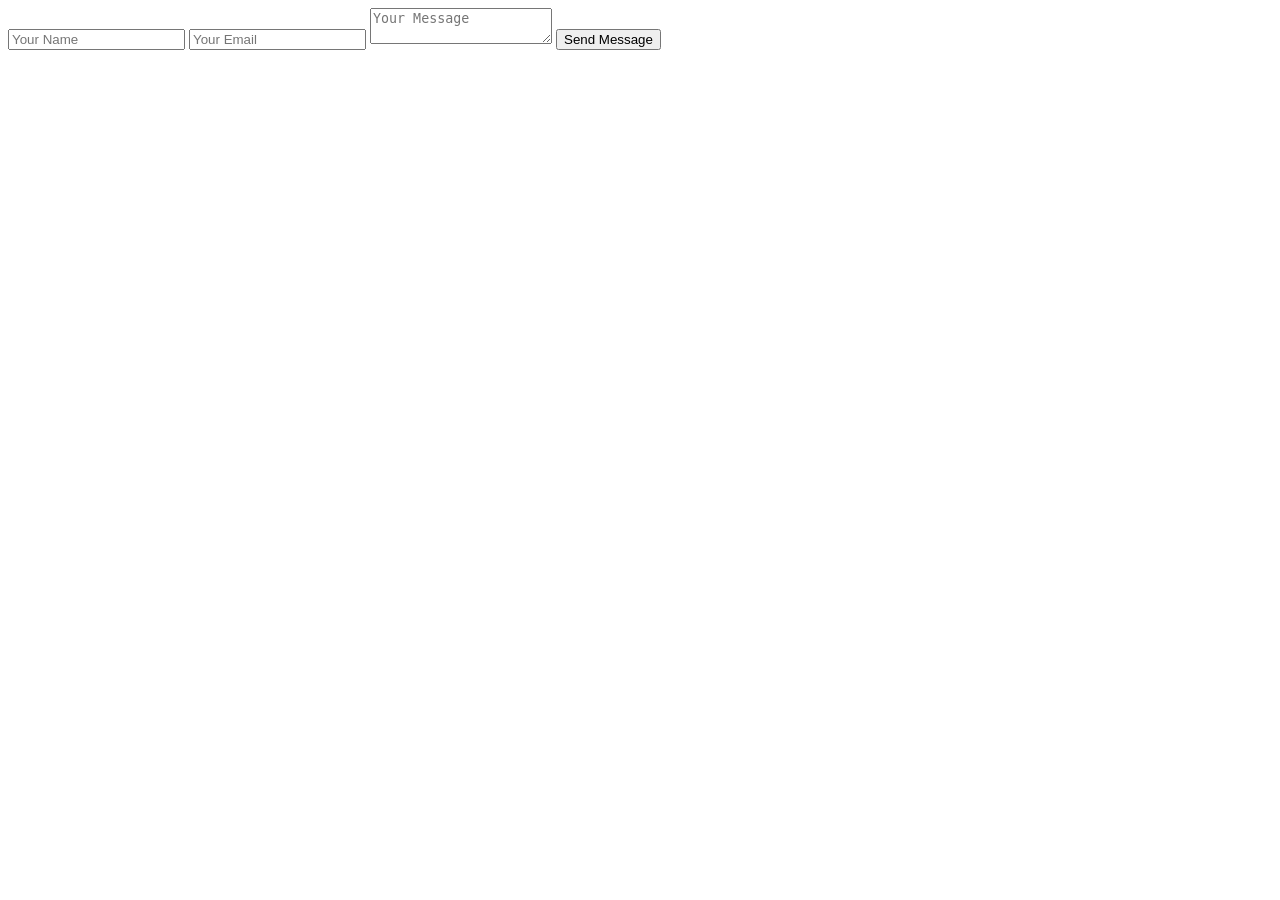
<file: testform.html>
<!DOCTYPE html>
<html>
<head>
    <title>Form Test</title>
</head>
<body>
    <form action="https://formsubmit.co/venkat7969s@gmail.com" method="POST">
        <input type="text" name="name" required placeholder="Your Name">
        <input type="email" name="email" required placeholder="Your Email">
        <textarea name="message" required placeholder="Your Message"></textarea>
        <button type="submit">Send Message</button>
    </form>
</body>
</html>
</file>
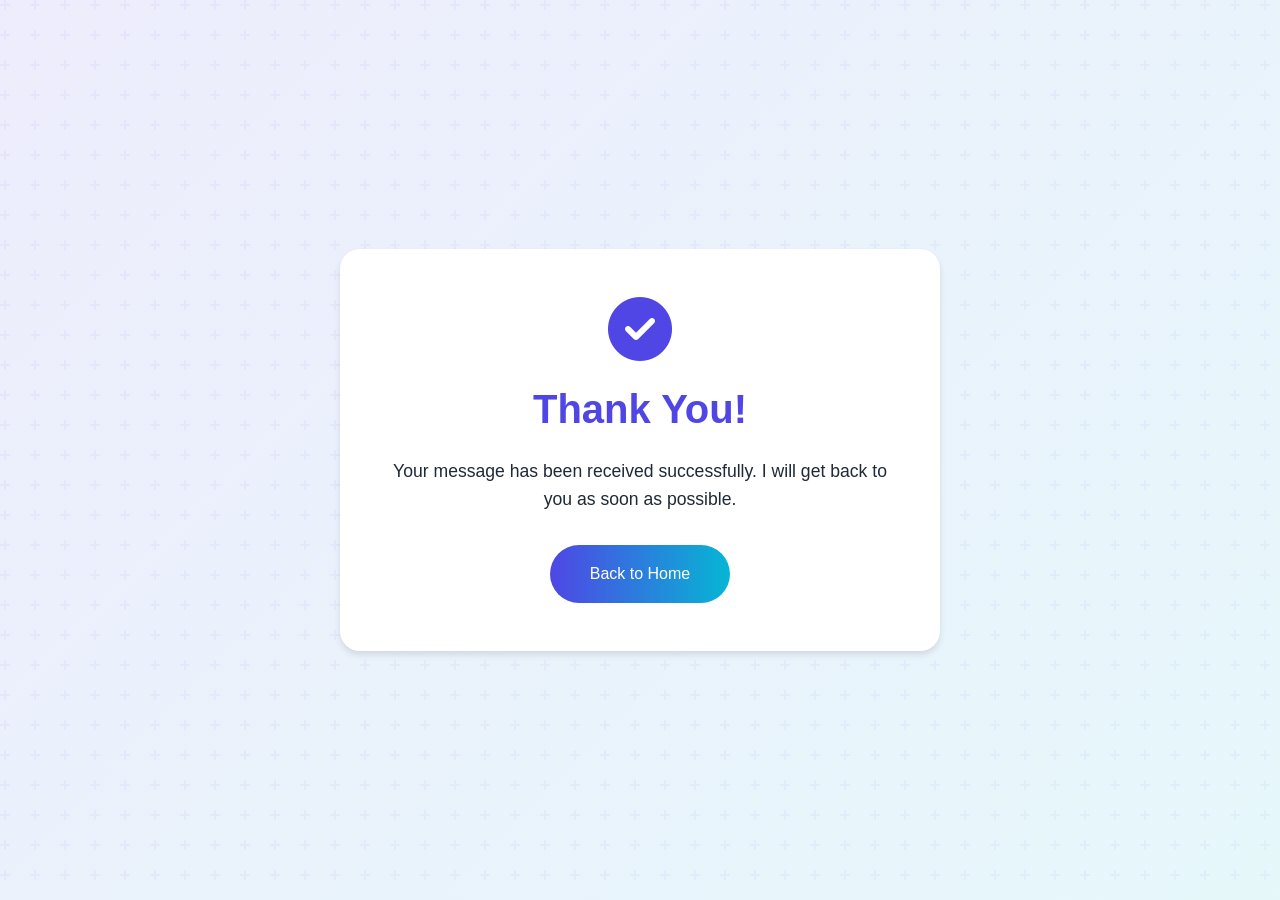
<file: thanks.html>
<!DOCTYPE html>
<html lang="en">
<head>
    <meta charset="UTF-8">
    <meta name="viewport" content="width=device-width, initial-scale=1.0">
    <title>Thank You - Message Received</title>
    <link rel="stylesheet" href="styles.css">
    <style>
        .thank-you-container {
            height: 100vh;
            display: flex;
            flex-direction: column;
            align-items: center;
            justify-content: center;
            text-align: center;
            padding: 2rem;
            background: linear-gradient(135deg, rgba(79, 70, 229, 0.05) 0%, rgba(6, 182, 212, 0.05) 100%);
        }
        
        .thank-you-message {
            background: white;
            padding: 3rem;
            border-radius: 20px;
            box-shadow: 0 4px 6px rgba(0, 0, 0, 0.1);
            max-width: 600px;
            margin: 0 auto;
            animation: fadeIn 0.5s ease-in;
        }
        
        @keyframes fadeIn {
            from {
                opacity: 0;
                transform: translateY(20px);
            }
            to {
                opacity: 1;
                transform: translateY(0);
            }
        }
        
        .thank-you-message h1 {
            color: #4f46e5;
            margin-bottom: 1.5rem;
            font-size: 2.5rem;
        }
        
        .thank-you-message p {
            margin-bottom: 2rem;
            color: #1f2937;
            font-size: 1.1rem;
            line-height: 1.6;
        }
        
        .back-button {
            display: inline-block;
            padding: 1rem 2.5rem;
            background: linear-gradient(to right, #4f46e5, #06b6d4);
            color: white;
            text-decoration: none;
            border-radius: 50px;
            transition: all 0.3s ease;
            font-weight: 500;
        }
        
        .back-button:hover {
            transform: translateY(-3px);
            box-shadow: 0 10px 15px rgba(0, 0, 0, 0.1);
        }
        
        .icon {
            font-size: 4rem;
            color: #4f46e5;
            margin-bottom: 1.5rem;
        }
    </style>
    <link rel="stylesheet" href="https://cdnjs.cloudflare.com/ajax/libs/font-awesome/6.4.0/css/all.min.css">
</head>
<body>
    <div class="thank-you-container">
        <div class="thank-you-message">
            <i class="fas fa-check-circle icon"></i>
            <h1>Thank You!</h1>
            <p>Your message has been received successfully. I will get back to you as soon as possible.</p>
            <a href="index.html" class="back-button">Back to Home</a>
        </div>
    </div>
</body>
</html>
</file>
<file: styles.css>
/* Reset and Base Styles */
* {
    margin: 0;
    padding: 0;
    box-sizing: border-box;
}

:root {
    --primary-color: #4f46e5;
    --secondary-color: #3730a3;
    --accent-color: #06b6d4;
    --gradient-start: #4f46e5;
    --gradient-end: #06b6d4;
    --text-color: #1f2937;
    --light-text: #6b7280;
    --background: #ffffff;
    --section-bg: #f8fafc;
    --card-bg: #ffffff;
    --transition: all 0.3s ease;
    --box-shadow: 0 4px 6px rgba(0, 0, 0, 0.1);
    --hover-shadow: 0 10px 15px rgba(0, 0, 0, 0.1);
}

html {
    scroll-behavior: smooth;
}

body {
    font-family: 'Inter', sans-serif;
    line-height: 1.6;
    color: var(--text-color);
    background: linear-gradient(135deg, #f8fafc 0%, #ffffff 100%);
    background-image: 
        linear-gradient(135deg, rgba(79, 70, 229, 0.05) 0%, rgba(6, 182, 212, 0.05) 100%),
        url("data:image/svg+xml,%3Csvg width='60' height='60' viewBox='0 0 60 60' xmlns='http://www.w3.org/2000/svg'%3E%3Cg fill='none' fill-rule='evenodd'%3E%3Cg fill='%234f46e5' fill-opacity='0.05'%3E%3Cpath d='M36 34v-4h-2v4h-4v2h4v4h2v-4h4v-2h-4zm0-30V0h-2v4h-4v2h4v4h2V6h4V4h-4zM6 34v-4H4v4H0v2h4v4h2v-4h4v-2H6zM6 4V0H4v4H0v2h4v4h2V6h4V4H6z'/%3E%3C/g%3E%3C/g%3E%3C/svg%3E");
}

/* Typography */
h1, h2, h3, h4, h5, h6 {
    margin-bottom: 1rem;
    line-height: 1.2;
}

.section-title {
    font-size: 2.5rem;
    text-align: center;
    margin-bottom: 3rem;
    position: relative;
    background: linear-gradient(to right, var(--gradient-start), var(--gradient-end));
    -webkit-background-clip: text;
    -webkit-text-fill-color: transparent;
    background-clip: text;
}

.section-title::after {
    content: '';
    position: absolute;
    bottom: -10px;
    left: 50%;
    transform: translateX(-50%);
    width: 60px;
    height: 4px;
    background: linear-gradient(to right, var(--gradient-start), var(--gradient-end));
    border-radius: 2px;
}

/* Navigation */
.navbar {
    position: fixed;
    top: 0;
    width: 100%;
    display: flex;
    justify-content: space-between;
    align-items: center;
    padding: 1.5rem 5%;
    background: rgba(255, 255, 255, 0.95);
    backdrop-filter: blur(10px);
    z-index: 1000;
    box-shadow: 0 2px 10px rgba(0, 0, 0, 0.1);
}

.logo {
    font-size: 1.5rem;
    font-weight: bold;
    background: linear-gradient(to right, var(--gradient-start), var(--gradient-end));
    -webkit-background-clip: text;
    -webkit-text-fill-color: transparent;
    background-clip: text;
}

.nav-links {
    display: flex;
    list-style: none;
    gap: 2rem;
}

.nav-links a {
    text-decoration: none;
    color: var(--text-color);
    font-weight: 500;
    transition: var(--transition);
    position: relative;
}

.nav-links a::after {
    content: '';
    position: absolute;
    width: 0;
    height: 2px;
    bottom: -5px;
    left: 0;
    background: linear-gradient(to right, var(--gradient-start), var(--gradient-end));
    transition: var(--transition);
}

.nav-links a:hover::after {
    width: 100%;
}

.burger {
    display: none;
    cursor: pointer;
}

/* Hero Section */
.hero {
    height: 100vh;
    display: flex;
    align-items: center;
    justify-content: center;
    text-align: center;
    padding: 0 1rem;
    background: linear-gradient(135deg, rgba(79, 70, 229, 0.1) 0%, rgba(6, 182, 212, 0.1) 100%);
}

.hero-content {
    padding: 2rem;
    border-radius: 20px;
    background: rgba(255, 255, 255, 0.9);
    box-shadow: var(--box-shadow);
    backdrop-filter: blur(10px);
}

.hero-content h1 {
    font-size: 3.5rem;
    margin-bottom: 1rem;
}

.highlight {
    background: linear-gradient(to right, var(--gradient-start), var(--gradient-end));
    -webkit-background-clip: text;
    -webkit-text-fill-color: transparent;
    background-clip: text;
}

.hero-text {
    font-size: 1.5rem;
    color: var(--light-text);
    margin-bottom: 2rem;
}

/* Buttons */
.btn {
    display: inline-block;
    padding: 1rem 2.5rem;
    border-radius: 50px;
    text-decoration: none;
    font-weight: 500;
    transition: var(--transition);
    margin: 0.5rem;
    position: relative;
    overflow: hidden;
    z-index: 1;
}

.primary-btn {
    background: linear-gradient(to right, var(--gradient-start), var(--gradient-end));
    color: white;
    border: none;
}

.primary-btn:hover {
    transform: translateY(-3px);
    box-shadow: var(--hover-shadow);
}

.secondary-btn {
    border: 2px solid var(--primary-color);
    color: var(--primary-color);
    background: transparent;
}

.secondary-btn:hover {
    background: linear-gradient(to right, var(--gradient-start), var(--gradient-end));
    color: white;
    border-color: transparent;
    transform: translateY(-3px);
    box-shadow: var(--hover-shadow);
}

/* About Section */
.about {
    padding: 6rem 5%;
    background: var(--section-bg);
}

.about-content {
    display: grid;
    grid-template-columns: 1fr 1fr;
    gap: 4rem;
    max-width: 1200px;
    margin: 0 auto;
}

.about-text {
    font-size: 1.1rem;
    padding: 2rem;
    background: var(--card-bg);
    border-radius: 20px;
    box-shadow: var(--box-shadow);
}

.about-stats {
    display: grid;
    grid-template-columns: repeat(3, 1fr);
    gap: 2rem;
}

.stat {
    text-align: center;
    padding: 2rem;
    background: var(--card-bg);
    border-radius: 20px;
    box-shadow: var(--box-shadow);
    transition: var(--transition);
}

.stat:hover {
    transform: translateY(-5px);
    box-shadow: var(--hover-shadow);
}

.stat h3 {
    font-size: 2.5rem;
    background: linear-gradient(to right, var(--gradient-start), var(--gradient-end));
    -webkit-background-clip: text;
    -webkit-text-fill-color: transparent;
    background-clip: text;
}

/* Projects Section */
.projects {
    padding: 6rem 5%;
}

.projects-grid {
    display: grid;
    grid-template-columns: repeat(auto-fit, minmax(300px, 1fr));
    gap: 2rem;
    max-width: 1200px;
    margin: 0 auto;
}

/* Skills Section */
.skills {
    padding: 6rem 5%;
    background: linear-gradient(135deg, rgba(79, 70, 229, 0.05) 0%, rgba(6, 182, 212, 0.05) 100%);
}

.skills-container {
    max-width: 1200px;
    margin: 0 auto;
}

.skills-grid {
    display: grid;
    grid-template-columns: repeat(auto-fit, minmax(120px, 1fr));
    gap: 2rem;
    margin-top: 2rem;
}

.skill-item {
    text-align: center;
    padding: 2rem;
    background: var(--card-bg);
    border-radius: 20px;
    box-shadow: var(--box-shadow);
    transition: var(--transition);
}

.skill-item:hover {
    transform: translateY(-5px);
    box-shadow: var(--hover-shadow);
}

.skill-item i {
    font-size: 3rem;
    background: linear-gradient(to right, var(--gradient-start), var(--gradient-end));
    -webkit-background-clip: text;
    -webkit-text-fill-color: transparent;
    background-clip: text;
    margin-bottom: 1rem;
}

/* Contact Section */
.contact {
    padding: 6rem 5%;
    background: var(--section-bg);
}

.contact-container {
    display: grid;
    grid-template-columns: 1fr 1fr;
    gap: 4rem;
    max-width: 1200px;
    margin: 0 auto;
}

.form-group {
    margin-bottom: 1.5rem;
}

input, textarea {
    width: 100%;
    padding: 1rem;
    border: 2px solid #e5e7eb;
    border-radius: 10px;
    font-size: 1rem;
    background: var(--card-bg);
    transition: var(--transition);
}

input:focus, textarea:focus {
    outline: none;
    border-color: var(--accent-color);
    box-shadow: 0 0 0 3px rgba(6, 182, 212, 0.1);
}

.contact-info {
    background: var(--card-bg);
    padding: 2rem;
    border-radius: 20px;
    box-shadow: var(--box-shadow);
}

.contact-item {
    display: flex;
    align-items: center;
    gap: 1rem;
    margin-bottom: 1.5rem;
    padding: 1rem;
    border-radius: 10px;
    transition: var(--transition);
}

.contact-item:hover {
    background: rgba(79, 70, 229, 0.05);
}

.contact-item i {
    font-size: 1.5rem;
    background: linear-gradient(to right, var(--gradient-start), var(--gradient-end));
    -webkit-background-clip: text;
    -webkit-text-fill-color: transparent;
    background-clip: text;
}

/* Footer */
footer {
    background: linear-gradient(to right, var(--gradient-start), var(--gradient-end));
    color: white;
    padding: 3rem 5%;
    text-align: center;
}

.social-links {
    margin-bottom: 1.5rem;
}

.social-links a {
    color: white;
    font-size: 1.5rem;
    margin: 0 1rem;
    transition: var(--transition);
    opacity: 0.8;
}

.social-links a:hover {
    opacity: 1;
    transform: translateY(-3px);
}

/* Responsive Design */
@media (max-width: 768px) {
    .navbar {
        padding: 1rem 5%;
    }

    .nav-links {
        position: fixed;
        right: 0;
        height: 100vh;
        top: 0;
        background: rgba(255, 255, 255, 0.95);
        backdrop-filter: blur(10px);
        display: none;
        flex-direction: column;
        align-items: center;
        justify-content: center;
        width: 100%;
        transform: translateX(100%);
        transition: transform 0.5s ease-in;
    }

    .nav-active {
        transform: translateX(0%);
        display: flex;
    }

    .about-content,
    .contact-container {
        grid-template-columns: 1fr;
    }

    .about-stats {
        grid-template-columns: 1fr;
    }

    .hero-content h1 {
        font-size: 2.5rem;
    }

    .section-title {
        font-size: 2rem;
    }

    .contact-container {
        grid-template-columns: 1fr;
        gap: 2rem;
        padding: 1.5rem;
    }

    .contact-info {
        order: -1;
    }

    .form-group input,
    .form-group textarea {
        font-size: 16px; /* Prevents zoom on mobile */
    }
}

@media (max-width: 900px) {
    .contact-container {
        grid-template-columns: 1fr;
        gap: 2rem;
        padding: 1.5rem;
    }
    .contact-info {
        order: -1;
    }
} 
/* --- Minimal Styling for Get In Touch Section --- */
.contact {
    background: #f8fafc;
    padding: 3rem 1rem;
    border-radius: 16px;
    max-width: 900px;
    margin: 3rem auto;
    box-shadow: 0 2px 16px rgba(79,70,229,0.07);
}

.contact-container {
    display: flex;
    flex-wrap: wrap;
    gap: 2rem;
    justify-content: space-between;
}

#contact-form {
    flex: 1 1 300px;
    background: #fff;
    padding: 2rem 1.5rem;
    border-radius: 12px;
    box-shadow: 0 2px 8px rgba(79,70,229,0.05);
}

#contact-form .form-group {
    margin-bottom: 1.2rem;
}

#contact-form input,
#contact-form textarea {
    width: 100%;
    padding: 0.8rem 1rem;
    border: 1.5px solid #e5e7eb;
    border-radius: 8px;
    font-size: 1rem;
    background: #f9fafb;
    transition: border 0.2s;
}

#contact-form input:focus,
#contact-form textarea:focus {
    border: 1.5px solid #4f46e5;
    outline: none;
}

#contact-form button {
    width: 100%;
    padding: 0.9rem;
    border: none;
    border-radius: 8px;
    background: linear-gradient(90deg, #4f46e5, #06b6d4);
    color: #fff;
    font-size: 1.1rem;
    font-weight: 600;
    cursor: pointer;
    transition: background 0.2s;
}

#contact-form button:hover {
    background: linear-gradient(90deg, #3730a3, #06b6d4);
}

.contact-info {
    flex: 1 1 220px;
    background: #fff;
    padding: 2rem 1.5rem;
    border-radius: 12px;
    box-shadow: 0 2px 8px rgba(79,70,229,0.05);
    display: flex;
    flex-direction: column;
    gap: 1.2rem;
    justify-content: center;
}

.contact-item {
    display: flex;
    align-items: center;
    gap: 0.8rem;
    font-size: 1rem;
    color: #3730a3;
}

.contact-item i {
    color: #4f46e5;
    font-size: 1.3rem;
}

.contact-item a {
    color: #3730a3;
    text-decoration: none;
    transition: color 0.2s;
}

.contact-item a:hover {
    color: #06b6d4;
}

@media (max-width: 700px) {
    .contact-container {
        flex-direction: column;
        gap: 1.5rem;
    }
    #contact-form, .contact-info {
        padding: 1.2rem 0.7rem;
    }
}
</file>
